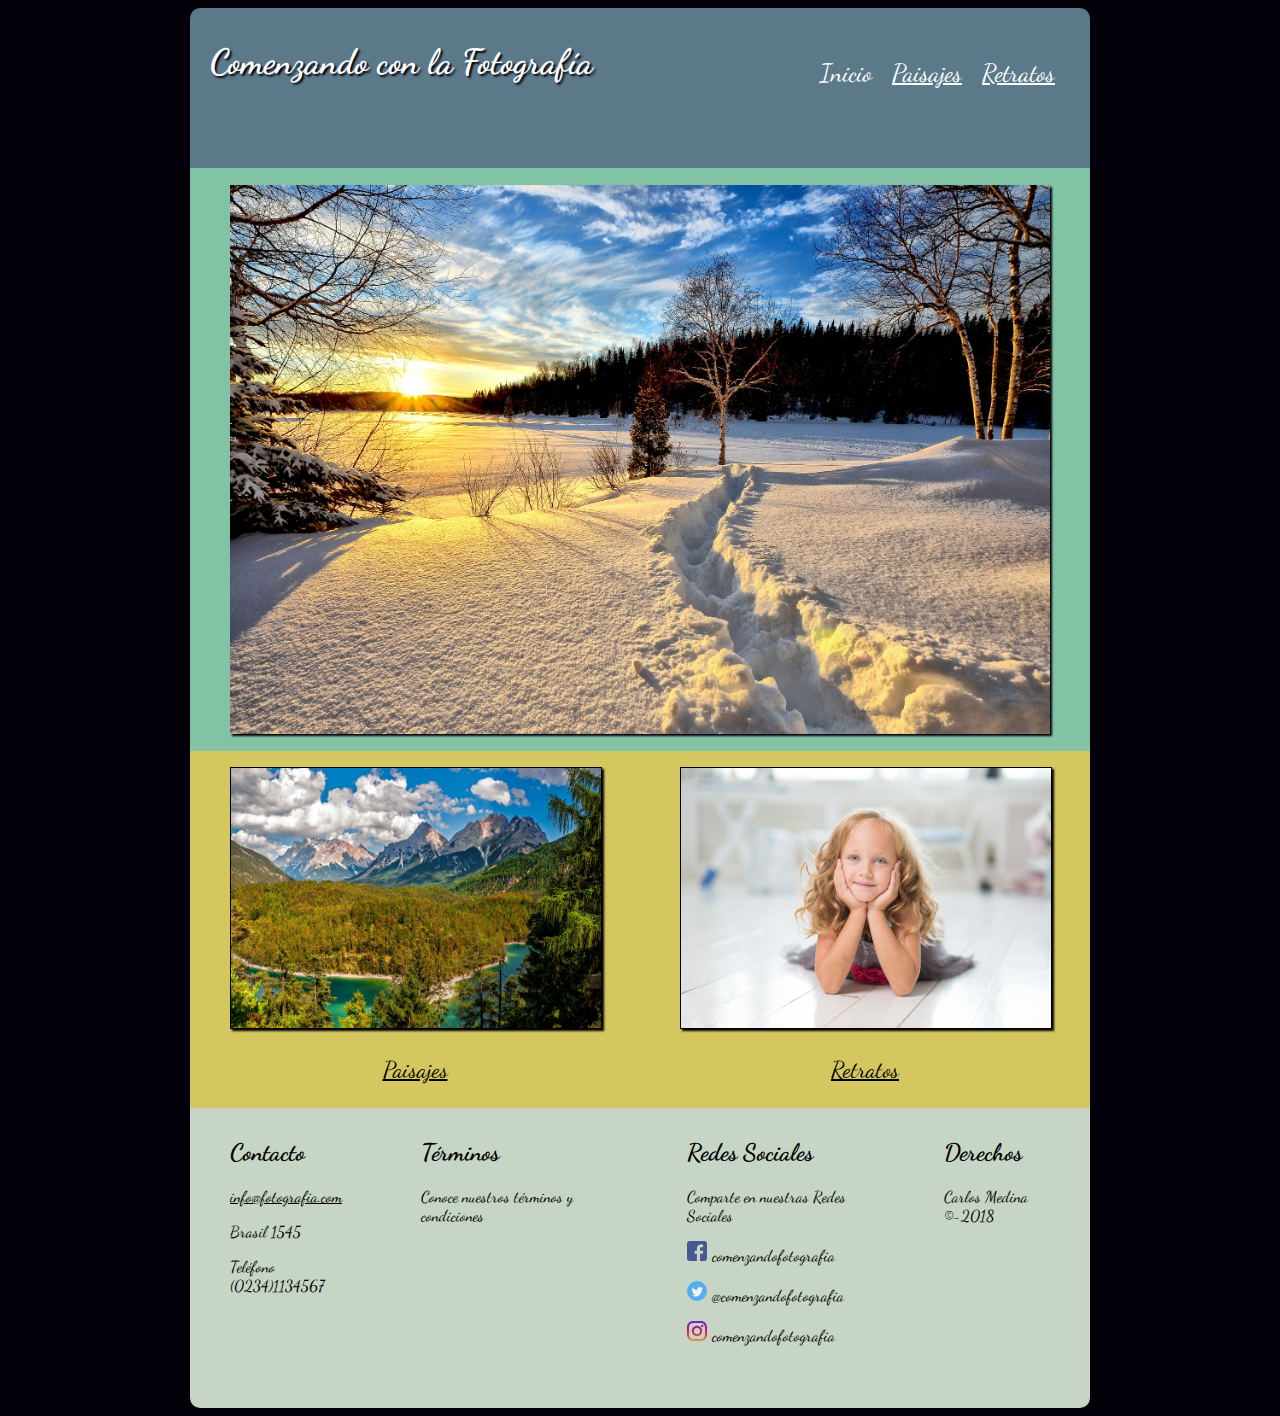
<file: CSSyDiseñoWebResponsive_Carlos_Medina/index.html>
<!DOCTYPE html>
<html lang="es">
<head>
  <meta charset="UTF-8">
  <meta name="viewport" content="width=device-width, initial-scale=1.0">
  <meta http-equiv="X-UA-Compatible" content="ie=edge">
  <link href="https://fonts.googleapis.com/css?family=Dancing+Script" rel="stylesheet">
  <link rel="stylesheet" href="css/misestilos.css">
  <title>Inicio</title>
</head>
<body>
  <div class="contenido">

    <!--estructura de la seccion cabecera-->
    <section id="cabecera">
      <header>
        <h1>Comenzando con la Fotografía</h1>
        <nav class="navegacion">
          <ul>
            <li><a href="retratos.html">Retratos</a></li>
            <li><a href="paisajes.html">Paisajes</a></li>
            <li><a href="index.html" class="active">Inicio</a></li>
          </ul>
        </nav>
      </header>
    </section>

    <!--estructura de la seccion con imagen central-->
    <section id="centro">
      <figure>
        <img class="imgcentro" src="images/invierno.jpg" alt="invierno" title="Paisaje invernal" width="100%">
      </figure>
    </section>

    <!--estructura de la seccion secundaria con dos imagenes-->
    <section id="secundaria">
      <figure>
        <img id="imgpaisaje"class="imgsecundaria"src="images/montaña.jpg" alt="montaña" title="Paisaje con montañas" width="100%">
        <p><a class="enlace"href="paisajes.html">Paisajes</a></p>
      </figure>
      <figure>
        <img id="imgretrato"class="imgsecundaria"src="images/niña.jpg" alt="niña" title="Retrato Niña" width="100%">
        <p><a class="enlace"href="retratos.html">Retratos</a></p>
      </figure>
    </section>

    <!--estructura de la seccion del pie de página-->
    <section id="pie_pagina">
      <footer id="pie">
        <div class="columna">
          <p><h2>Contacto</h2></p>
          <a id="email"href="mailto:info@fotografia.com">info@fotografia.com</a>
          <p>Brasil 1545</p>
          <p>Teléfono (0234)1134567</p>
        </div>
        <div class="columna">
          <p><h2>Términos</h2></p>
          <p>Conoce nuestros términos y condiciones</p>
        </div>
        <div class="columna">
          <p><h2>Redes Sociales</h2></p>
          <p>Comparte en nuestras Redes Sociales</p>
          <img id="fbk"src="images/facebook.svg" alt="logo"
          <p>comenzandofotografia</p>
          <img id="gorjeo"src="images/gorjeo.svg" alt="logo"
          <p>@comenzandofotografia</p>
          <img id="instag"src="images/instagram.svg" alt="logo"
          <p>comenzandofotografia</p>
        </div>
        <div class="columna">
          <p><h2>Derechos</h2></p>
          <p>Carlos Medina ©-2018</p>
        </div>
      </footer>
    </section>
  </div>
</body>
</html>
</file>
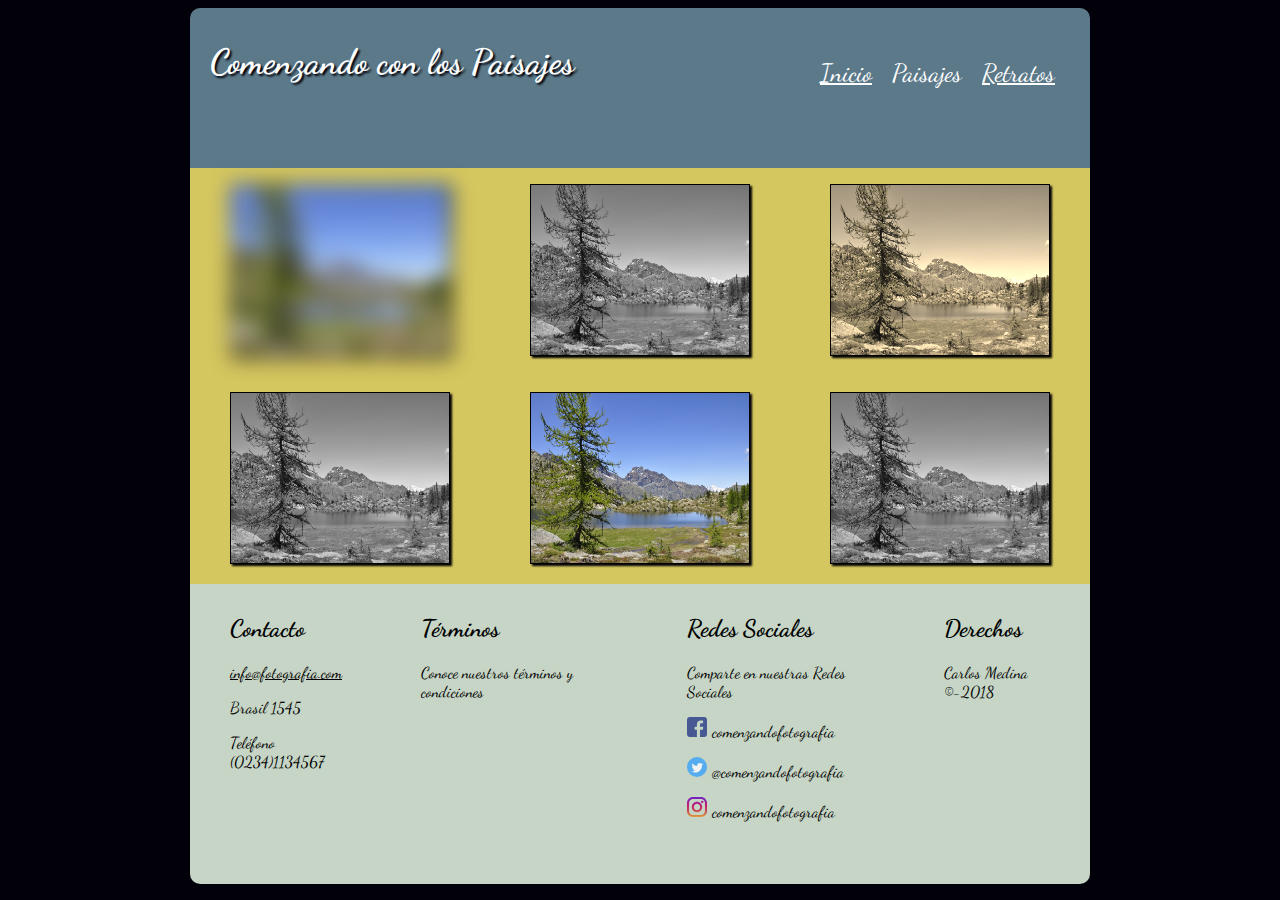
<file: CSSyDiseñoWebResponsive_Carlos_Medina/paisajes.html>
<!DOCTYPE html>
<html lang="es">
<head>
  <meta charset="UTF-8">
  <meta name="viewport" content="width=device-width, initial-scale=1.0">
  <meta http-equiv="X-UA-Compatible" content="ie=edge">
  <link href="https://fonts.googleapis.com/css?family=Dancing+Script" rel="stylesheet">
  <link rel="stylesheet" href="css/misestilos.css">
  <title>Inicio</title>
</head>
<body>
  <div class="contenido">

    <!--estructura de la seccion cabecera-->
    <section id="cabecera">
      <header>
        <h1>Comenzando con los Paisajes</h1>
        <nav class="navegacion">
          <ul>
            <li><a href="retratos.html">Retratos</a></li>
            <li><a href="paisajes.html" class="active">Paisajes</a></li>
            <li><a href="index.html">Inicio</a></li>
          </ul>
        </nav>
      </header>
    </section>

    <!--estructura de la seccion galeria paisajes-->
    <section id="galeria">
      <figure class="ingaleria">
        <img class="imgsecundaria2" id="desenfoque" src="images/lago.jpg" alt="lago" title="Lago y Montañas" width="100%">
      </figure>
      <figure class="ingaleria">
        <img class="imgsecundaria2" id="monocro2" src="images/lago.jpg" alt="lago" title="Lago y Montañas" width="100%">
      </figure>
      <figure class="ingaleria">
        <img class="imgsecundaria2" id="sepi" src="images/lago.jpg" alt="lago" title="Lago y Montañas" width="100%">
      </figure>
      <figure class="ingaleria">
        <img class="imgsecundaria2" id="monocro4" src="images/lago.jpg" alt="lago" title="Lago y Montañas" width="100%">
      </figure>
      <figure class="ingaleria">
        <img class="imgsecundaria2" src="images/lago.jpg" alt="lago" title="Lago y Montañas" width="100%">
      </figure>
      <figure class="ingaleria">
        <img class="imgsecundaria2" id="monocro6" src="images/lago.jpg" alt="lago" title="Lago y Montañas" width="100%">
      </figure>
    </section>

    <!--estructura de la seccion pie de pagina-->
    <section id="pie_pagina">
      <footer id="pie">
        <div class="columna">
          <p><h2>Contacto</h2></p>
          <a id="email"href="mailto:info@fotografia.com">info@fotografia.com</a>
          <p>Brasil 1545</p>
          <p>Teléfono (0234)1134567</p>
        </div>
        <div class="columna">
          <p><h2>Términos</h2></p>
          <p>Conoce nuestros términos y condiciones</p>
        </div>
        <div class="columna">
          <p><h2>Redes Sociales</h2></p>
          <p>Comparte en nuestras Redes Sociales</p>
          <img id="fbk"src="images/facebook.svg" alt="logo"
          <p>comenzandofotografia</p>
          <img id="gorjeo"src="images/gorjeo.svg" alt="logo"
          <p>@comenzandofotografia</p>
          <img id="instag"src="images/instagram.svg" alt="logo"
          <p>comenzandofotografia</p>
        </div>
        <div class="columna">
          <p><h2>Derechos</h2></p>
          <p>Carlos Medina ©-2018</p>
        </div>
      </footer>
    </section>
  </div>
</body>
</html>
</file>
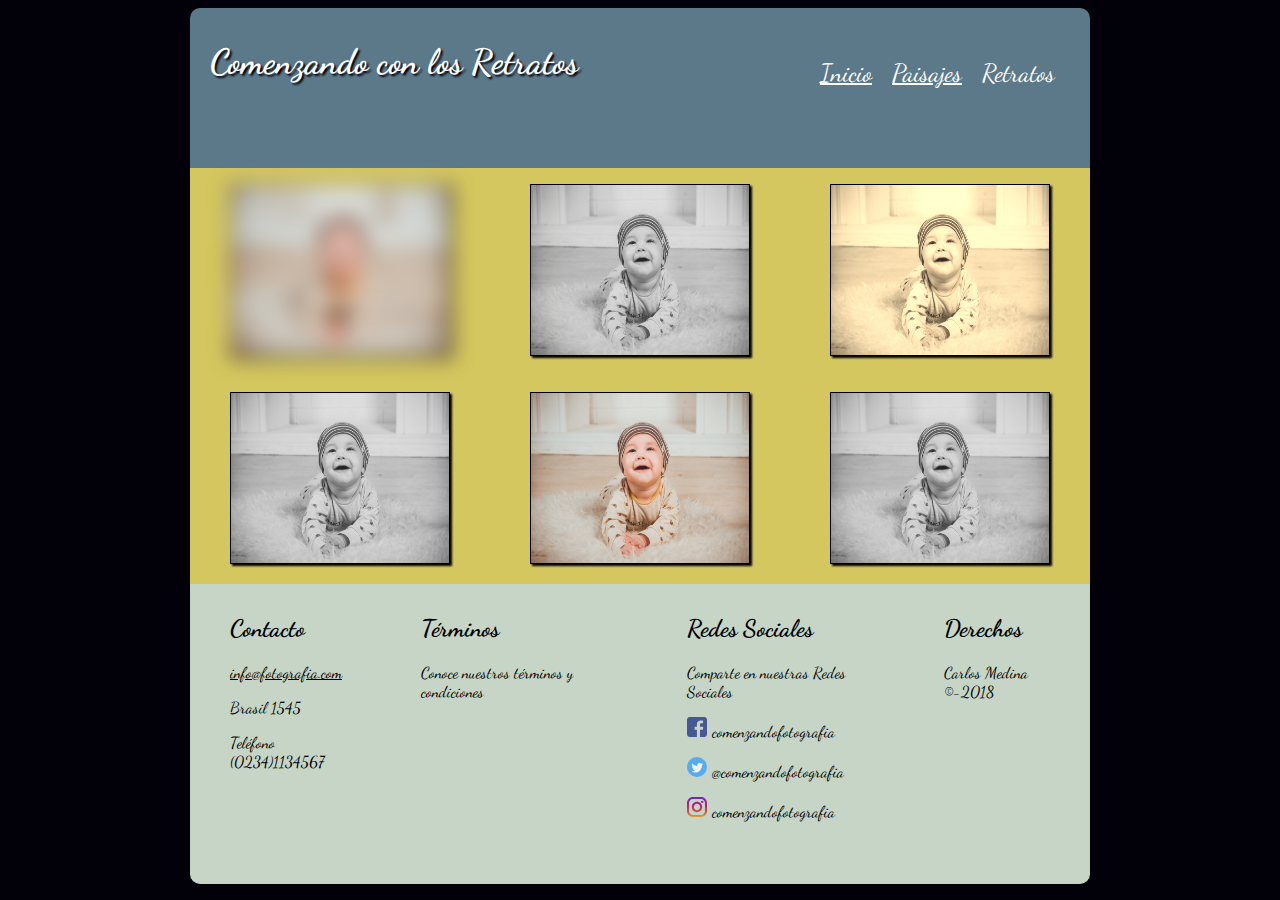
<file: CSSyDiseñoWebResponsive_Carlos_Medina/retratos.html>
<!DOCTYPE html>
<html lang="es">
<head>
  <meta charset="UTF-8">
  <meta name="viewport" content="width=device-width, initial-scale=1.0">
  <meta http-equiv="X-UA-Compatible" content="ie=edge">
  <link href="https://fonts.googleapis.com/css?family=Dancing+Script" rel="stylesheet">
  <link rel="stylesheet" href="css/misestilos.css">
  <title>Inicio</title>
</head>
<body>
  <div class="contenido">

    <!--estructura de la seccion cabecera-->
    <section id="cabecera">
      <header>
        <h1>Comenzando con los Retratos</h1>
        <nav class="navegacion">
          <ul>
            <li><a href="retratos.html" class="active">Retratos</a></li>
            <li><a href="paisajes.html">Paisajes</a></li>
            <li><a href="index.html">Inicio</a></li>
        </nav>
      </header>
    </section>

    <!--estructura de la seccion galeria paisajes-->
    <section id="retrato">
      <figure class="ingaleria">
        <img class="imgsecundaria2" id="desenfoque" src="images/bebe.jpg" alt="bebe" title="bebe" width="100%">
      </figure>
      <figure class="ingaleria">
        <img class="imgsecundaria2" id="monocro2" src="images/bebe.jpg" alt="bebe" title="bebe" width="100%">
      </figure>
      <figure class="ingaleria">
        <img class="imgsecundaria2" id="sepi" src="images/bebe.jpg" alt="bebe" title="bebe" width="100%">
      </figure>
      <figure class="ingaleria">
        <img class="imgsecundaria2" id="monocro4" src="images/bebe.jpg" alt="bebe" title="bebe" width="100%">
      </figure>
      <figure class="ingaleria" >
        <img class="imgsecundaria2" src="images/bebe.jpg" alt="bebe" title="bebe">
      </figure>
      <figure class="ingaleria">
        <img class="imgsecundaria2" id="monocro6" src="images/bebe.jpg" alt="bebe" title="bebe" width="100%">
      </figure>
    </section>

    <!--estructura de la seccion pie de pagina-->
    <section id="pie_pagina">
      <footer id="pie">
        <div class="columna">
          <p><h2>Contacto</h2></p>
          <a id="email"href="mailto:info@fotografia.com">info@fotografia.com</a>
          <p>Brasil 1545</p>
          <p>Teléfono (0234)1134567</p>
        </div>
        <div class="columna">
          <p><h2>Términos</h2></p>
          <p>Conoce nuestros términos y condiciones</p>
        </div>
        <div class="columna">
          <p><h2>Redes Sociales</h2></p>
          <p>Comparte en nuestras Redes Sociales</p>
          <img id="fbk"src="images/facebook.svg" alt="logo"
          <p>comenzandofotografia</p>
          <img id="gorjeo"src="images/gorjeo.svg" alt="logo"
          <p>@comenzandofotografia</p>
          <img id="instag"src="images/instagram.svg" alt="logo"
          <p>comenzandofotografia</p>
        </div>
        <div class="columna">
          <p><h2>Derechos</h2></p>
          <p>Carlos Medina ©-2018</p>
        </div>
      </footer>
    </section>
  </div>
</body>
</html>
</file>
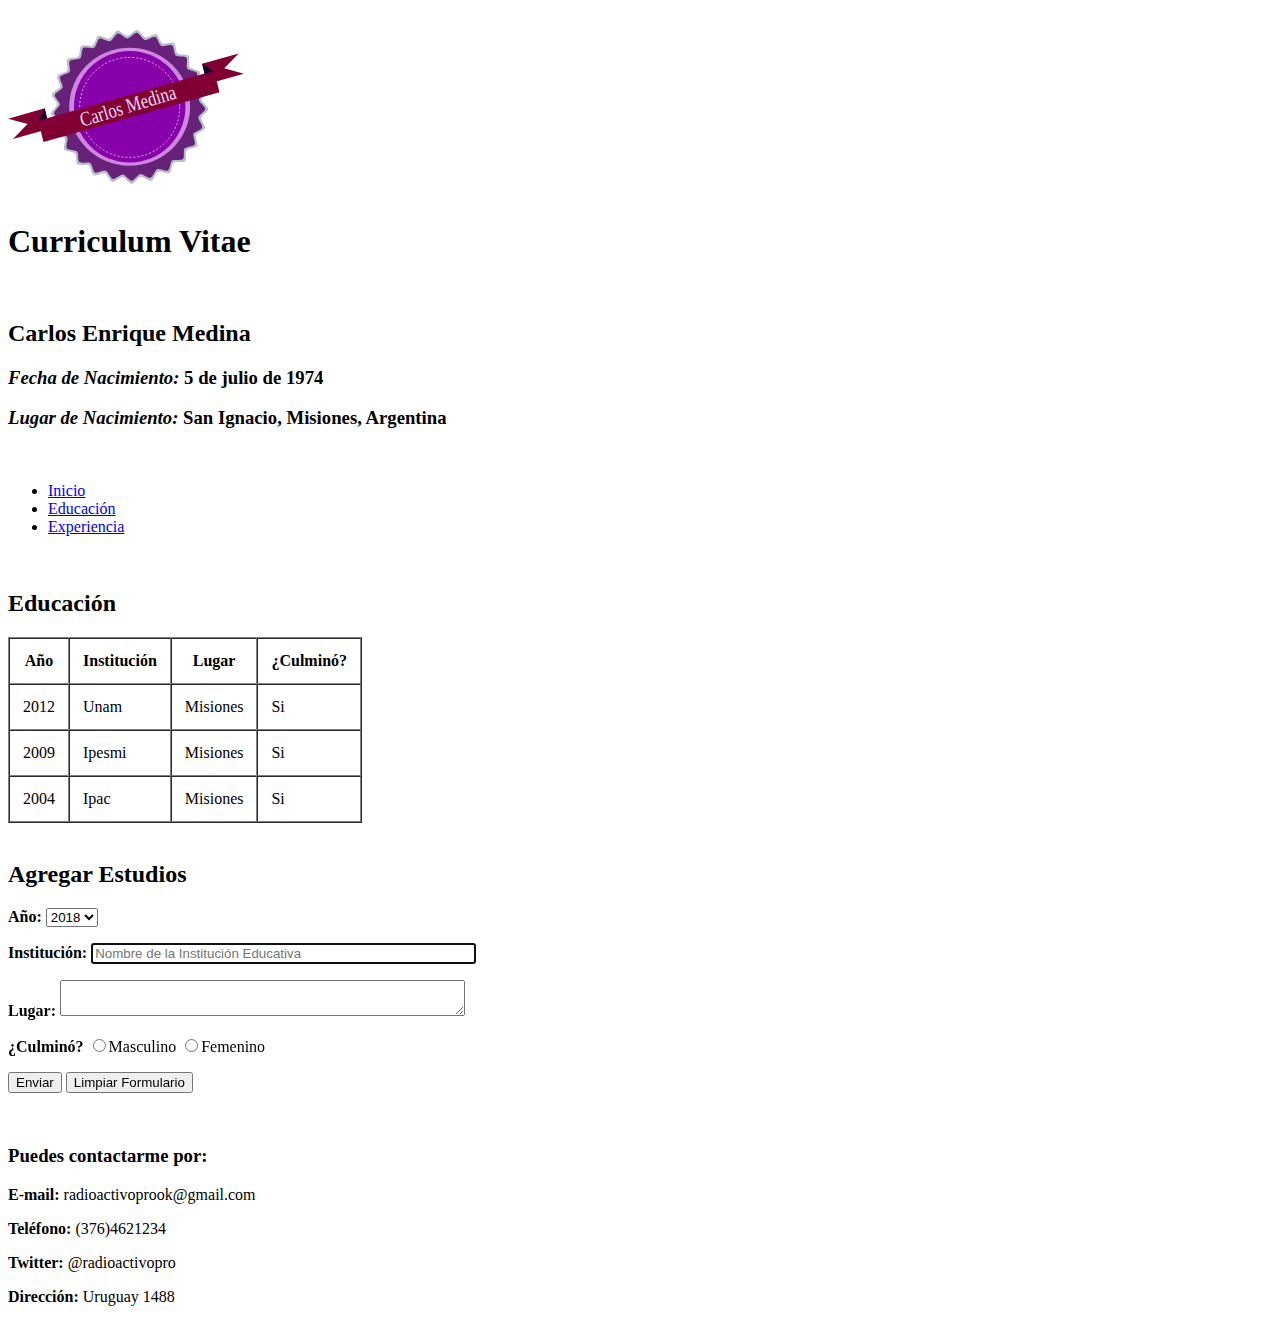
<file: FundamentosDeHtml_Carlos_Medina/educacion.html>
<!DOCTYPE html>
<html lang="en">
<head>
  <meta charset="UTF-8">
  <meta name="viewport" content="width=device-width, initial-scale=1.0">
  <meta http-equiv="X-UA-Compatible" content="ie=edge">
  <title>Educación</title>
</head>
<body>
  <header>
    <svg width="400px" height="190px">
      <image xlink:href="images/logoWeb1.svg" width="250" height="200"></image>
    </svg>
      <h1>Curriculum Vitae</h1><br/>
        <h2>Carlos Enrique Medina</h2>
        <h3><em>Fecha de Nacimiento:</em> 5 de julio de 1974</h3>
        <h3><em>Lugar de Nacimiento:</em> San Ignacio, Misiones, Argentina</h3>
  </header><br/>
  <nav>
    <ul>
      <li><a href="index.html">Inicio</a></li>
      <li><a href="educacion.html">Educación</a></li>
      <li><a href="experiencia.html">Experiencia</a></li>
    </ul>
  </nav><br/>
  <h2>Educación</h2>
  <table border="1" cellpadding="13" cellspacing="0">
    <thead>
      <tr>
        <th>Año</th>
        <th>Institución</th>
        <th>Lugar</th>
        <th>¿Culminó?</th>
      </tr>
    </thead>
    <tbody>
      <tr>
        <td>2012</td>
        <td>Unam</td>
        <td>Misiones</td>
        <td>Si</td>
      </tr>
    </tbody>
    <tbody>
      <tr>
        <td>2009</td>
        <td>Ipesmi</td>
        <td>Misiones</td>
        <td>Si</td>
      </tr>
    </tbody>
    <tbody>
      <tr>
        <td>2004</td>
        <td>Ipac</td>
        <td>Misiones</td>
        <td>Si</td>
      </tr>
    </tbody>
  </table></br>
  <h2>Agregar Estudios</h2>
    <form autocomplete="on" name="MiFormulario">
      <p>
      <label for="año"><b>Año:</b> </label>
        <select name="año" id="año">
          <option value="1">2018</option>
          <option value="2">2017</option>
          <option value="3">2016</option>
          <option value="4">2015</option>
          <option value="5">2014</option>
          <option value="6">2013</option>
          <option value="7">2012</option>
          <option value="8">2011</option>
          <option value="9">2010</option>
          <option value="10">2009</option>
          <option value="11">2008</option>
          <option value="12">2007</option>
          <option value="13">2006</option>
          <option value="14">2005</option>
          <option value="15">2004</option>
          <option value="16">2003</option>
          <option value="17">2002</option>
          <option value="18">2001</option>
          <option value="19">2000</option>
        </select>
      </p>
      <p>
      <label for="NombreUsuario"><b>Institución:</b> </label>
        <input type="text" name="institución"id="institución" placeholder="Nombre de la Institución Educativa" size="45px" autofocus="autofocus"required>
      </p>
      <p>
      <label for="comentario"><b>Lugar:</b> </label>
        <textarea name="lugar" id="lugar" cols="48,5" rows="2"></textarea>
      </p>
      <p>
      <label for="alternativa"><b>¿Culminó?</b>  </label>
        <input type="radio" name="alternativa">Masculino
        <input type="radio" name="alternativa">Femenino
      </p>
      <p>
        <input type="submit" value="Enviar">
        <input type="reset" value="Limpiar Formulario">
      </p>
    </form></br>
  <footer>
    <h3>Puedes contactarme por:</h3>
      <p><strong>E-mail:</strong> radioactivoprook@gmail.com</p>
      <p><strong>Teléfono:</strong> (376)4621234</p>
      <p><strong>Twitter:</strong> @radioactivopro</p>
      <p><strong>Dirección:</strong> Uruguay 1488</p>
  </footer>
</body>
</html>
</file>
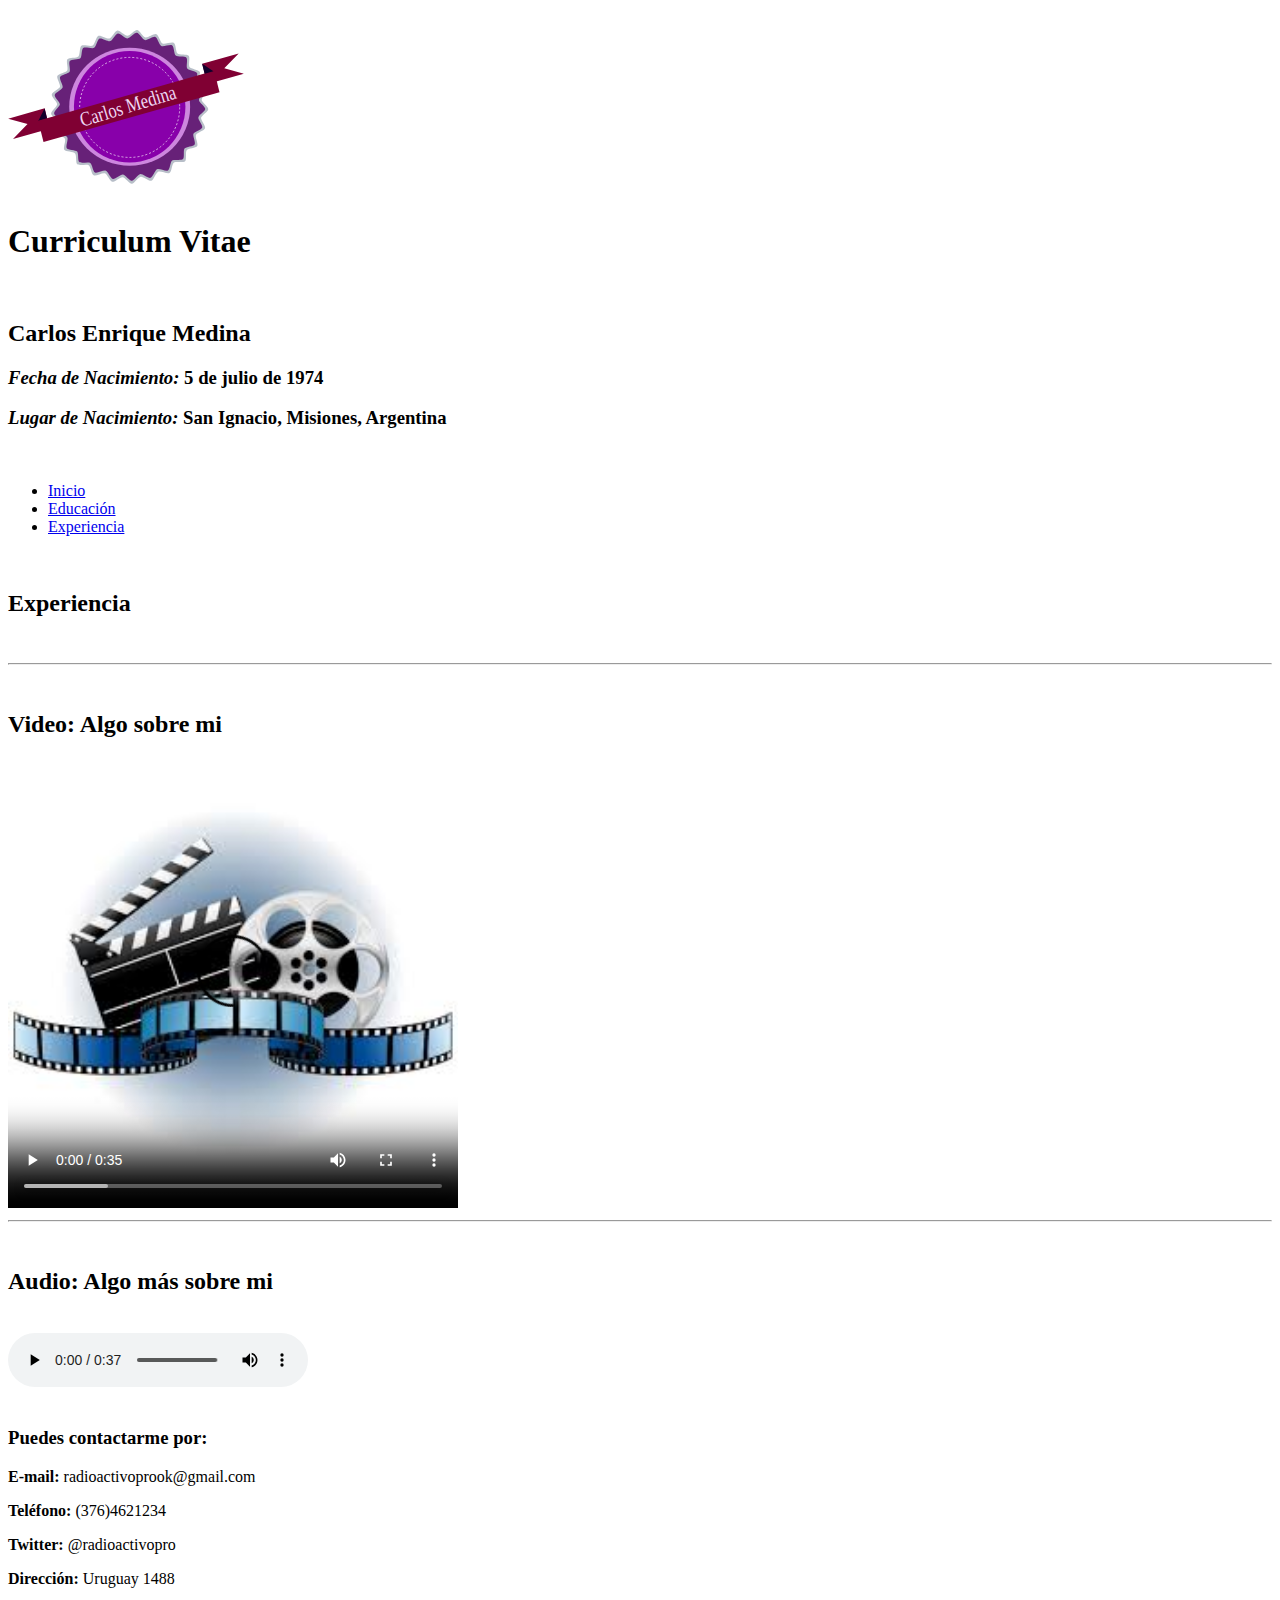
<file: FundamentosDeHtml_Carlos_Medina/experiencia.html>
<!DOCTYPE html>
<html lang="es">
<head>
  <meta charset="UTF-8">
  <meta name="viewport" content="width=device-width, initial-scale=1.0">
  <meta http-equiv="X-UA-Compatible" content="ie=edge">
  <title>Experiencia</title>
</head>
<body>
  <header>
    <svg width="400px" height="190px">
      <image xlink:href="images/logoWeb1.svg" width="250" height="200"></image>
    </svg>
      <h1>Curriculum Vitae</h1><br/>
        <h2>Carlos Enrique Medina</h2>
        <h3><em>Fecha de Nacimiento:</em> 5 de julio de 1974</h3>
        <h3><em>Lugar de Nacimiento:</em> San Ignacio, Misiones, Argentina</h3>
  </header><br/>
  <nav>
    <ul>
      <li><a href="index.html">Inicio</a></li>
      <li><a href="educacion.html">Educación</a></li>
      <li><a href="experiencia.html">Experiencia</a></li>
    </ul>
  </nav><br/>
  <h2>Experiencia</h2></br>
  <hr></br>
  <h2>Video: Algo sobre mi</h2>
  <video controls poster="images/imagenvideo.jpg" width="450px" height="450px">
    <source src="video/video-presentacion.webm" type="video/webm">
    <source src="video/video-presentacion.ogg" type="video/ogg">
    <source src="video/video-presentacion.mp4" type="video/mp4">
      Este video no es soportado por este navegador
  </video></br>
  <hr></br>
  <h2>Audio: Algo más sobre mi</h2></br>
  <audio src="audio/audio.m4a" controls></audio></br></br>
  <footer>
    <h3>Puedes contactarme por:</h3>
      <p><strong>E-mail:</strong> radioactivoprook@gmail.com</p>
      <p><strong>Teléfono:</strong> (376)4621234</p>
      <p><strong>Twitter:</strong> @radioactivopro</p>
      <p><strong>Dirección:</strong> Uruguay 1488</p>
  </footer>
</body>
</html>
</file>
<file: CSSyDiseñoWebResponsive_Carlos_Medina/css/misestilos.css>
body {
  background-color: #02010a;
  font-family: 'Dancing Script', cursive;
}

.contenido {
  margin: auto;
  width: 900px;
  animation: slidein 3s;
}

/* Seccion de la cabecera de la pagina index - paisajes - retratos */
#cabecera {
  background-color: #5b7989;
  height: 160px;
  border-top-left-radius: 10px;
  border-top-right-radius: 10px;
}


h1 {
  color: white;
  font-size: 35px;
  text-shadow: 2px 2px 2px #02010a;
  padding-top: 10px;
  padding-left: 20px;
  float: left;
}

/* Seccion de la navegación */
.active {
  text-decoration: none;
}

.navegacion {
  padding-right: 5px;
  padding-top: 25px;
  font-size: 25px;
}

.navegacion ul {
  list-style: none;
  padding-right: 10px;
}

.navegacion ul li {
  float: right;
  width: auto;
}

.navegacion ul li a {
  padding-right: 20px;
  color: white;
}

.navegacion ul li a:hover {
  font-size: 28px;
  text-decoration: none;
}



/* Seccion central de la pagina index */
#centro {
  background-color: #82c3a6;
  padding-top: 1px;
  padding-bottom: 1px;


}

.imgcentro {
  width: 100%;
  height: 50%;
  display: block;
  margin: auto;
  box-shadow: 2px 2px 2px #02010a;
}

/* Seccion secundaria de la pagina index */
#secundaria {
  background-color: #d5c75f;
  min-height: 300px;
  display: flex;
  flex-direction: row;
}

.imgsecundaria {
  width: 100%;
  height: 80%;
  margin: auto;
  border: 1px solid black;
  box-shadow: 2px 2px 2px #02010a;
}

/* Seccion de efectos imagenes secundarias de la pagina index */
.imgsecundaria:hover {
  transition: 0.5s;
  transform: rotate(10deg);
  box-shadow: 2px 2px 2px #82c3a6;
}

#imgretrato:hover {
  transform: translate(5px, -20px);
  transition: 0.5s;
}

#secundaria p  {
  font-size: 23px;
  text-align: center;
  color: black;
}

.enlace {
  color: black;
}

.enlace:hover {
  font-size: 22px;
  color: rgb(124, 129, 130);
}

/* Seccion de pie de pagina de la pagina index - paisajes - retratos */
#pie_pagina {
  background-color: #C6d5c5;
  min-height: 300px;
  display: flex;
  border-bottom-left-radius: 10px;
  border-bottom-right-radius: 10px;
}

#pie {
  display: flex;
  flex-direction: row;
}

.columna {
  margin-left: 30px;
  padding: 10px;
}

#fbk, #gorjeo, #instag {
  width: 20px;
  height: 20px;
  padding-right: 5px;
}

#email {
  color: black;
}

#email:hover {
  color: rgb(124, 129, 130);
}


/* Seccion central de la pagina paisajes */
#galeria {
    background-color: #d5c75f;
    display: flex;
    flex-flow: row wrap;
}


.imgsecundaria2 {
    width: 218px;
    height: 170px;
    margin: auto;
    border: 1px solid black;
    box-shadow: 2px 2px 2px #02010a;
}

#desenfoque {
  -webkit-filter: blur(10px);
  filter: blur(10);
}

#sepi {
  -webkit-filter: sepia(90%);
  filter: sepia(90%);
}

#monocro2, #monocro4, #monocro6 {
  -webkit-filter: grayscale(100%);
  filter:grayscale(100%);
}



/* Seccion central de la pagina retratos */
#retrato {
    background-color: #d5c75f;
    display: flex;
    flex-flow: row wrap;
}



/* Seccion efecto de entrada */
@-webkit-keyframes slidein {
  0% {
    margin-top: 150%;
  }
  60% {
    margin-top: -5%;
  }
  100% {
    margin-top: 0%;
  }
}


/* Seccion adaptable a movil con un ancho maximo de 900px */
@media only screen and (max-width: 900px) {
  .contenido {
    width: 100%;
    margin: 0;
  }

  #cabecera header h1 {
    text-align: center;
    margin-top: 0;
  }

  .navegacion {
    margin-right: 35px;
  }


  #secundaria {
    width: 100%;
    display: flex;
    flex-direction: column;
    margin: 0;
    padding-bottom: 0;
  }

  #pie_pagina {
    width: 100%;
    display: flex;
    flex-direction: column;

  }
  #pie {
    width: 100%;
    display: flex;
    flex-direction: column;
    padding-right: 10px;
  }

  #galeria {
    width: 100%;


  }

  .ingaleria {
    width: 100%;
    display: flex;
    flex-direction: column;

  }

  .imgsecundaria2 {
    width: 100%;
    height: 100%;
  }

}
</file>
